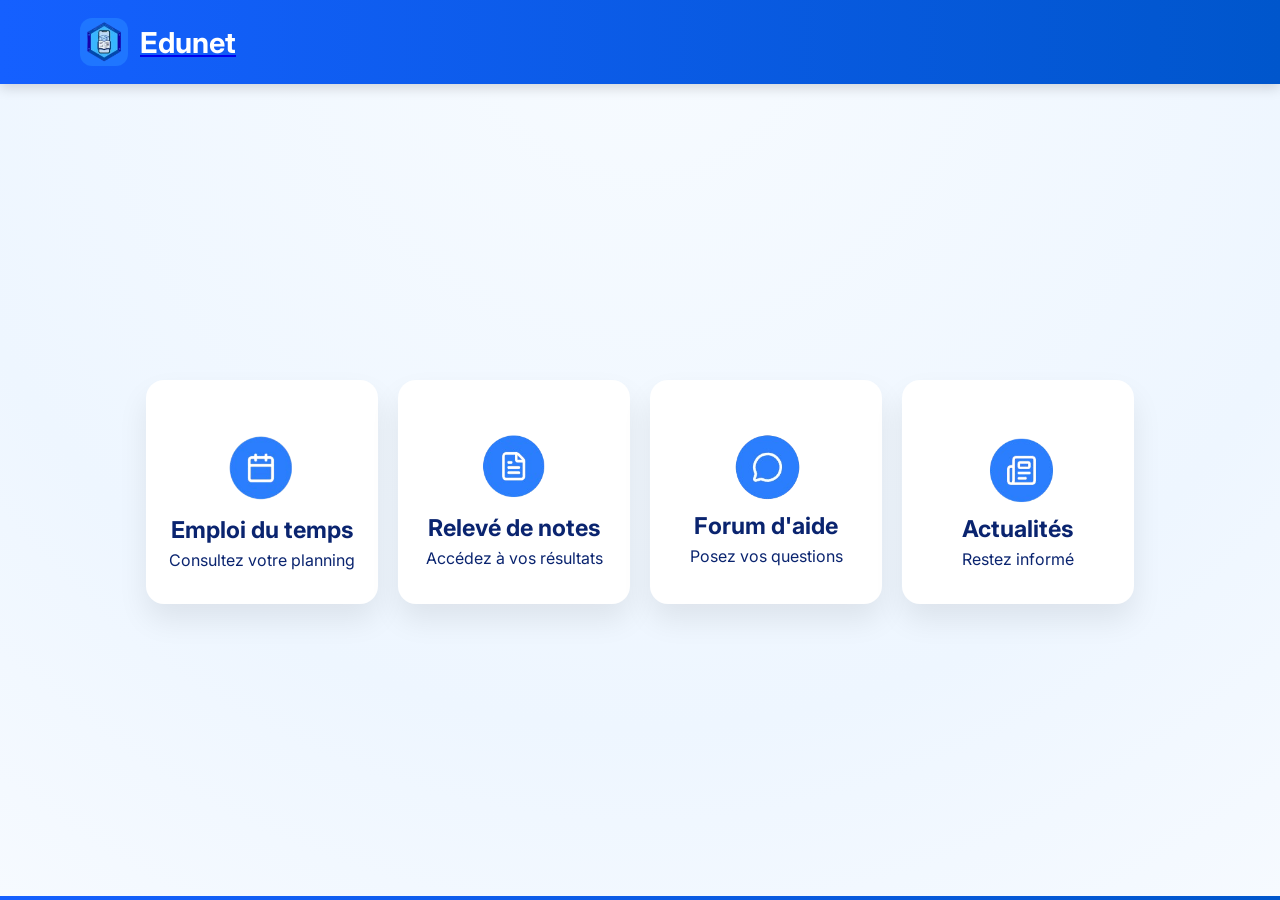
<file: index.html>
<!DOCTYPE html>
<html lang="fr">

<head>
    <meta charset="UTF-8" />
    <meta name="viewport" content="width=device-width, initial-scale=1.0" />
    <title>Edunet</title>
    <link rel="stylesheet" href="index.css" />
    <link rel="preconnect" href="https://fonts.googleapis.com">
    <link rel="preconnect" href="https://fonts.gstatic.com" crossorigin>
    <link href="https://fonts.googleapis.com/css2?family=Inter:wght@400;500;700&display=swap" rel="stylesheet">
</head>

<body>
    <header class="topbar">
        <div class="topbar-inner">
            <a href="index.html">
                <div class="logo">
                    <div class="logo-icon" aria-hidden="true">
                        <img src="image.png" alt="Edunet logo" width="42" height="42" />
                    </div>
                    <span>Edunet</span>
                </div>
            </a>
        </div>
    </header>

    <main class="main-grid">
        <div class="grid-wrapper">
            <article class="card">
                <a href="edunet.html">
                    <img src="edtact.png" alt="edt" width="200">
                    <h2>Emploi du temps</h2>
                    <p>Consultez votre planning</p>
                </a>
            </article>

            <article class="card">
                <a href="bulletin.html">
                    <img src="noteact.png" alt="notes" width="200">
                    <h2>Relevé de notes</h2>
                    <p>Accédez à vos résultats</p>
                </a>
            </article>

            <article class="card">
                <img src="foract.png" alt="forum" width="200">
                <h2>Forum d'aide</h2>
                <p>Posez vos questions</p>
            </article>

            <article class="card">
                <img src="actact.png" alt="actualites" width="200">
                <h2>Actualités</h2>
                <p>Restez informé</p>
            </article>
        </div>
    </main>

    <footer class="footer-bar"></footer>
</body>

</html>
</file>
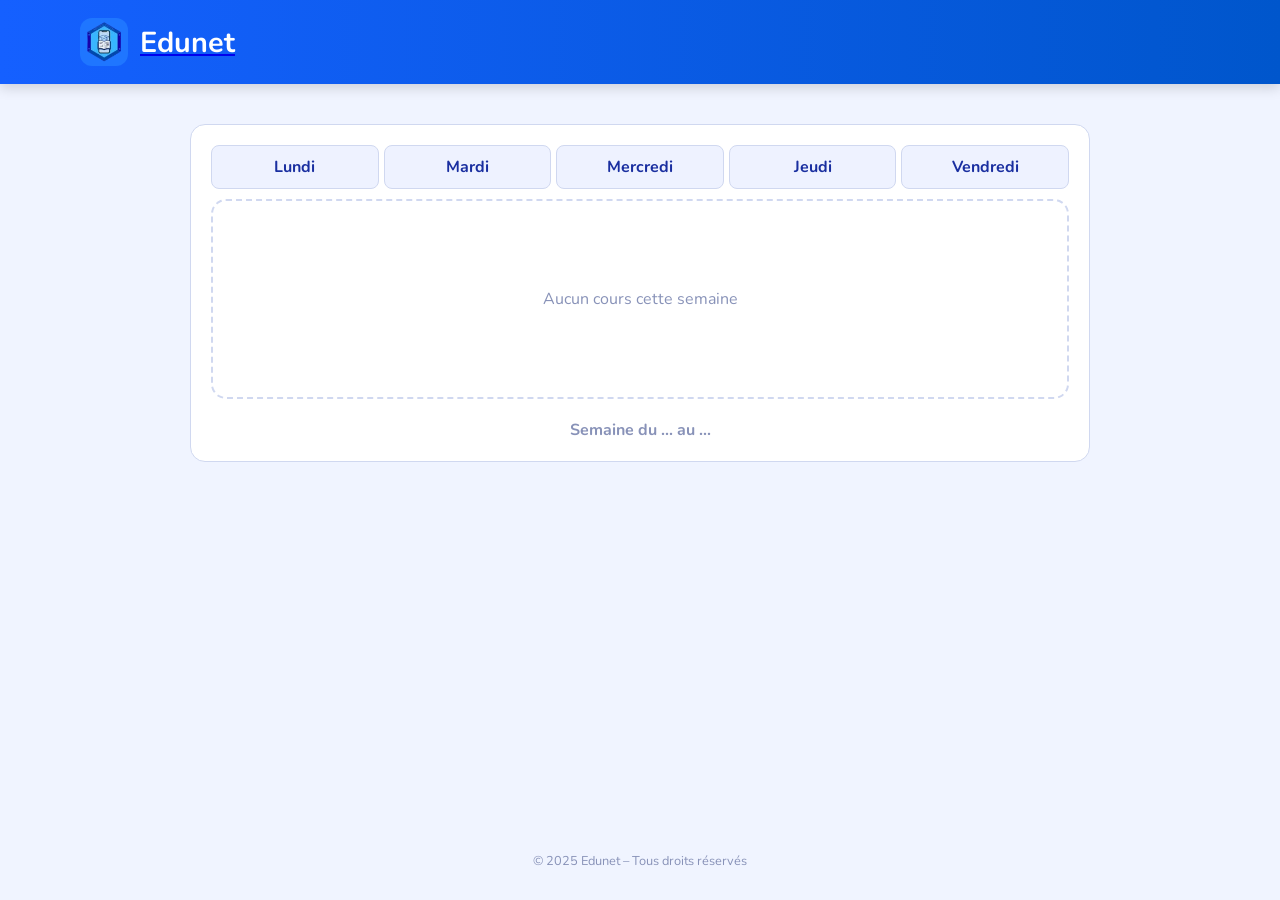
<file: edunet.html>
<!DOCTYPE html>
<html lang="fr">

<head>
  <meta charset="UTF-8" />
  <meta name="viewport" content="width=device-width, initial-scale=1.0" />
  <title>Edunet – Emploi du temps</title>
  <link
    href="https://fonts.googleapis.com/css2?family=Nunito:wght@400;600;700;800&family=Syne:wght@700;800&display=swap"
    rel="stylesheet" />
  <link rel="stylesheet" href="style.css" />
</head>

<body>

  <header class="topbar">
    <div class="topbar-inner">
      <a href="index.html">
        <div class="logo">
          <div class="logo-icon" aria-hidden="true">
            <img src="image.png" alt="Edunet logo" width="42" height="42" />
          </div>
          <span>Edunet</span>
        </div>
      </a>
    </div>
  </header>

  <div class="card">
    <div class="timetable">
      <div class="timetable-header">
        <div class="day-header">Lundi</div>
        <div class="day-header">Mardi</div>
        <div class="day-header">Mercredi</div>
        <div class="day-header">Jeudi</div>
        <div class="day-header">Vendredi</div>
      </div>
      <div>
        <div
          style="height:200px; border:2px dashed #d0d8f0; border-radius:15px; display:flex; justify-content:center; align-items:center; color:#8892b8; margin-top:5px;">
          Aucun cours cette semaine</div>
      </div>

      <div class="week-label">Semaine du ... au ...</div>
    </div>
  </div>

  <footer>© 2025 Edunet – Tous droits réservés</footer>

</body>

</html>
</file>
<file: index.css>
:root {
    --main-blue: #1560ff;
    --light-blue: #eef6ff;
    --card-white: #ffffff;
    --text-dark: #0a246f;
    --text-medium: #1260d6;
}

* {
    box-sizing: border-box;
    margin: 0;
    padding: 0;
}

body {
    font-family: 'Inter', Arial, sans-serif;
    background: radial-gradient(circle at top, #f7fbff 0%, #eef6ff 66%, #f6faff 100%);
    color: var(--text-dark);
    min-height: 100vh;
    display: flex;
    flex-direction: column;
}

.topbar {
    background: linear-gradient(90deg, var(--main-blue), #0056cc);
    padding: 18px 16px;
    box-shadow: 0 4px 12px rgba(0, 0, 0, 0.15);
}

.topbar-inner {
    max-width: 1120px;
    margin: 0 auto;
    display: flex;
    align-items: center;
}

.logo {
    display: flex;
    align-items: center;
    gap: 12px;
    color: #fff;
    font-weight: 700;
    font-size: 1.8rem;
}

.logo a {
    text-decoration: none;
    color: inherit;
}

.logo-icon {
    width: 48px;
    height: 48px;
    border-radius: 12px;
    background: #1f76ff;
    display: flex;
    align-items: center;
    justify-content: center;
    overflow: hidden;
}

.logo-icon img {
    max-width: 100%;
    max-height: 100%;
    display: block;
    object-fit: contain;
}

.main-grid {
    flex-grow: 1;
    display: flex;
    align-items: center;
    justify-content: center;
}

.grid-wrapper {
    display: grid;
    grid-template-columns: repeat(auto-fit, minmax(220px, 1fr));
    gap: 20px;
    max-width: 1100px;
    padding: 0 14px;
}

.card {
    background: var(--card-white);
    border-radius: 18px;
    box-shadow: 0 16px 30px rgba(0, 0, 0, 0.08);
    text-align: center;
    padding: 34px 16px;
    min-height: 220px;
}

.card-icon {
    width: 80px;
    height: 80px;
    margin: 0 auto 18px;
    border-radius: 50%;
    background: var(--main-blue);
    display: flex;
    align-items: center;
    justify-content: center;
    color: #fff;
    font-size: 2rem;
    line-height: 1;
}

.card h2 {
    color: var(--text-dark);
    margin-bottom: 6px;
    font-size: 1.45rem;
}

.card a {
    text-decoration: none;
    color: inherit;
    display: block;
}

.cookie-notice {
    position: fixed;
    bottom: 18px;
    left: 50%;
    transform: translateX(-50%);
    background: rgba(0, 1, 43, 0.9);
    color: white;
    padding: 8px 14px;
    border-radius: 8px;
    font-size: 0.95rem;
    box-shadow: 0 8px 22px rgba(0, 0, 0, 0.3);
}

.footer-bar {
    height: 4px;
    background: linear-gradient(90deg, var(--main-blue), #0056cc);
    position: fixed;
    bottom: 0;
    left: 0;
    right: 0;
}
</file>
<file: style.css>
:root {
  --main-blue: #1560ff;
  --light-blue: #eef6ff;
  --card-white: #ffffff;
  --text-dark: #0a246f;
  --text-medium: #1260d6;
}

* {
  box-sizing: border-box;
  margin: 0;
  padding: 0;
}

body {
  font-family: 'Nunito', sans-serif;
  background-color: #f0f4ff;
  color: #1a1f3c;
  margin: 0;
  display: flex;
  flex-direction: column;
  align-items: center;
  min-height: 100vh;
}

.topbar {
  background: linear-gradient(90deg, var(--main-blue), #0056cc);
  padding: 18px 16px;
  box-shadow: 0 4px 12px rgba(0, 0, 0, 0.15);
  width: 100%;
}

.topbar-inner {
  max-width: 1120px;
  margin: 0 auto;
  display: flex;
  align-items: center;
}

.logo {
  display: flex;
  align-items: center;
  gap: 12px;
  color: #fff;
  font-weight: 700;
  font-size: 1.8rem;
}

.logo a {
  text-decoration: none;
  color: inherit;
}

.logo-icon {
  width: 48px;
  height: 48px;
  border-radius: 12px;
  background: #1f76ff;
  display: flex;
  align-items: center;
  justify-content: center;
  overflow: hidden;
}

.logo-icon img {
  max-width: 100%;
  max-height: 100%;
  display: block;
  object-fit: contain;
}

.card {
  background-color: #ffffff;
  margin: 40px 0;
  width: 95%;
  max-width: 900px;
  border-radius: 15px;
  border: 1px solid #d0d8f0;
  padding: 20px;
  display: flex;
  flex-direction: column;
}

.timetable {
  display: flex;
  flex-direction: column;
  gap: 5px;
}

.timetable-header {
  display: flex;
  gap: 5px;
}

.day-header {
  flex: 1;
  border-radius: 8px;
  border: 1px solid #d0d8f0;
  text-align: center;
  padding: 10px;
  background-color: #eef2ff;
  font-weight: bold;
  color: #1a2fa0;
}

.week-label {
  text-align: center;
  margin-top: 15px;
  font-weight: bold;
  color: #8892b8;
}

footer {
  text-align: center;
  padding: 30px;
  color: #8892b8;
  font-size: 0.8rem;
  margin-top: auto;
}
</file>
